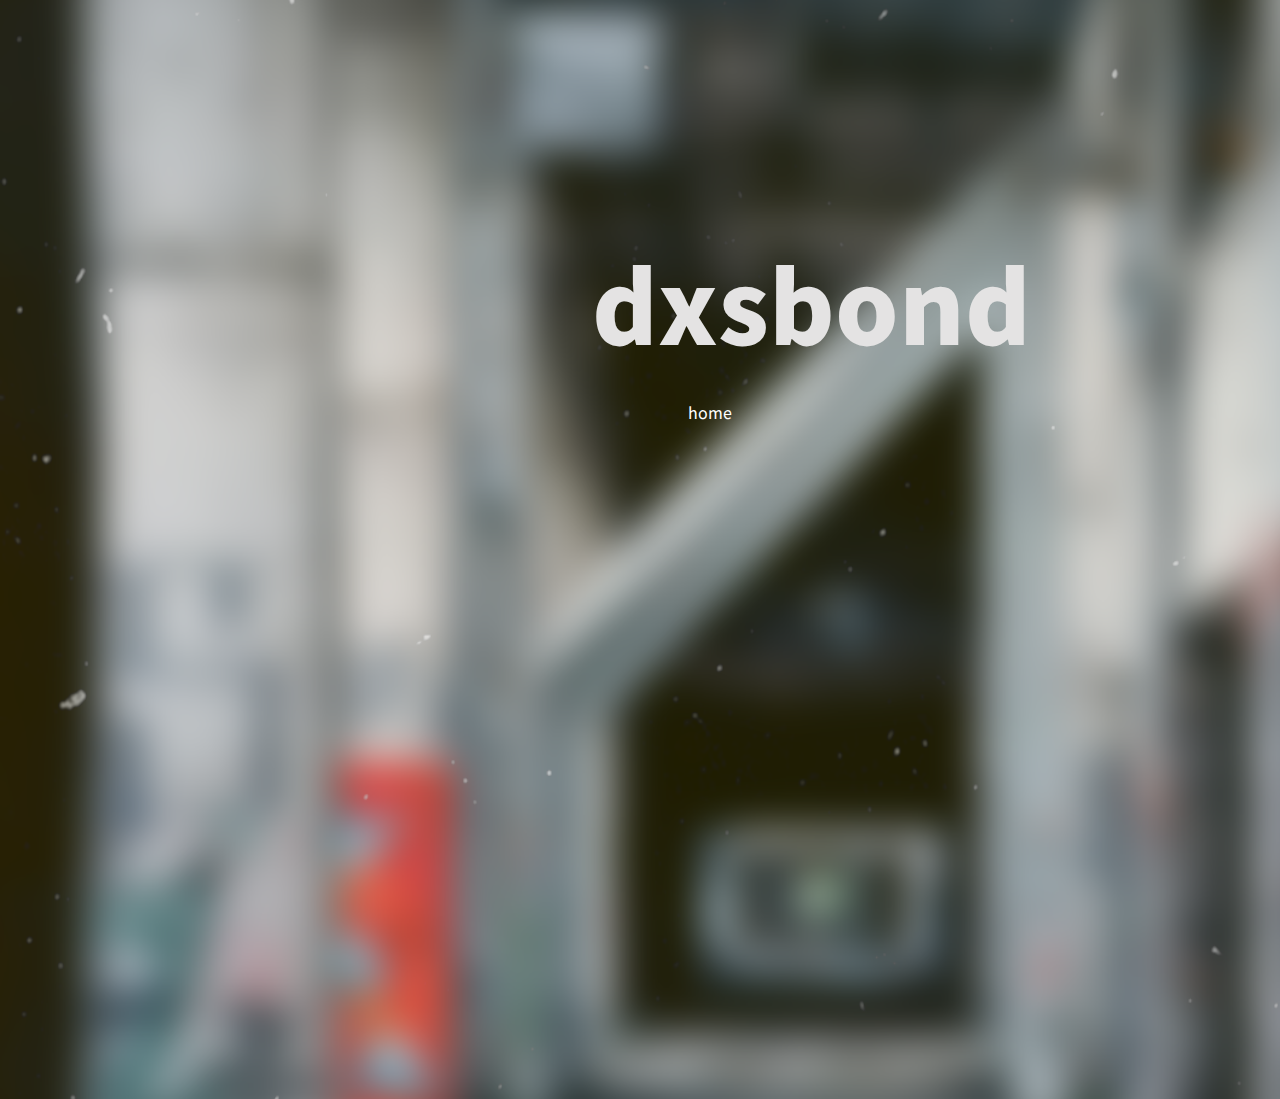
<file: index.html>
<!DOCTYPE html><html lang="en"><head>
    

    <script src="p5.sound.min.js"></script>
    <link rel="stylesheet" type="text/css" href="style.css">
    <meta charset="utf-8">
    <link href="https://fonts.googleapis.com/css2?family=Nanum+Pen+Script&display=swap" rel="stylesheet">
    <link href="https://fonts.googleapis.com/css2?family=Noto+Sans+KR:wght@300&display=swap" rel="stylesheet">

  </head>
  
  <style>
  h1 {text-align: center;}
    p {text-align: center;}
    div {text-align: center;}
    button {text-align: center;}
    a {text-align: center;}
    </style>
  
  <body style="background-image: url('DSC_0502.png'); background-size:100rem;">
      
  <div id="homed" >
    <a href="home.html">home</a>
  </div>
  



    <script src="sketch.js"></script>

    
<div id="Xayre"
   <h1 style="color: rgb(228, 227, 227)" style="font-size:100px;"><b><br><b><br><br><br><br>dxsbond</br></br></br></br></br></br>   </b>
 
   </h1> 
  </div>


<!--  <p><button onClick= href="home.html" style="background-color: rgb(119, 119, 119); border-color:rgb(119, 119, 119); color: rgb(227,227,227)">
    <u>home</button></u></p>

 <p1> <b>Links: </b> </p> 

<p> <a href="https://soundcloud.com/dxsbond">Soundcloud </a> </p>
<p> <a href="https://soundcloud.com/phayremusic">Soundcloud2 </a> </p>
<p> <a href="https://open.spotify.com/artist/5BR84YBLzbz4EUayioO3iE">Spotify </a> </p>
<p> Instagram </p>

<p2> <a href="https://www.youtube.com/channel/UCcRcry2zVKffPqb1iCUIvnw/videos">Youtube </a> </p>
<p3> <a href="https://soundcloud.com/dxsbond/doom">Latest Song </a> </p>
<p4> <a href="https://dxsbond.itch.io"> itch.io</a></p>
<p5> <a href="https://twitter.com/dxsbond">  twitter </a></p>
<p6> <a href="https://soundcloud.com/dxsbond/evr-x-bond-3/s-zZvVbtvxsOM">wip song </a></p>
-->
</body></html>
</file>
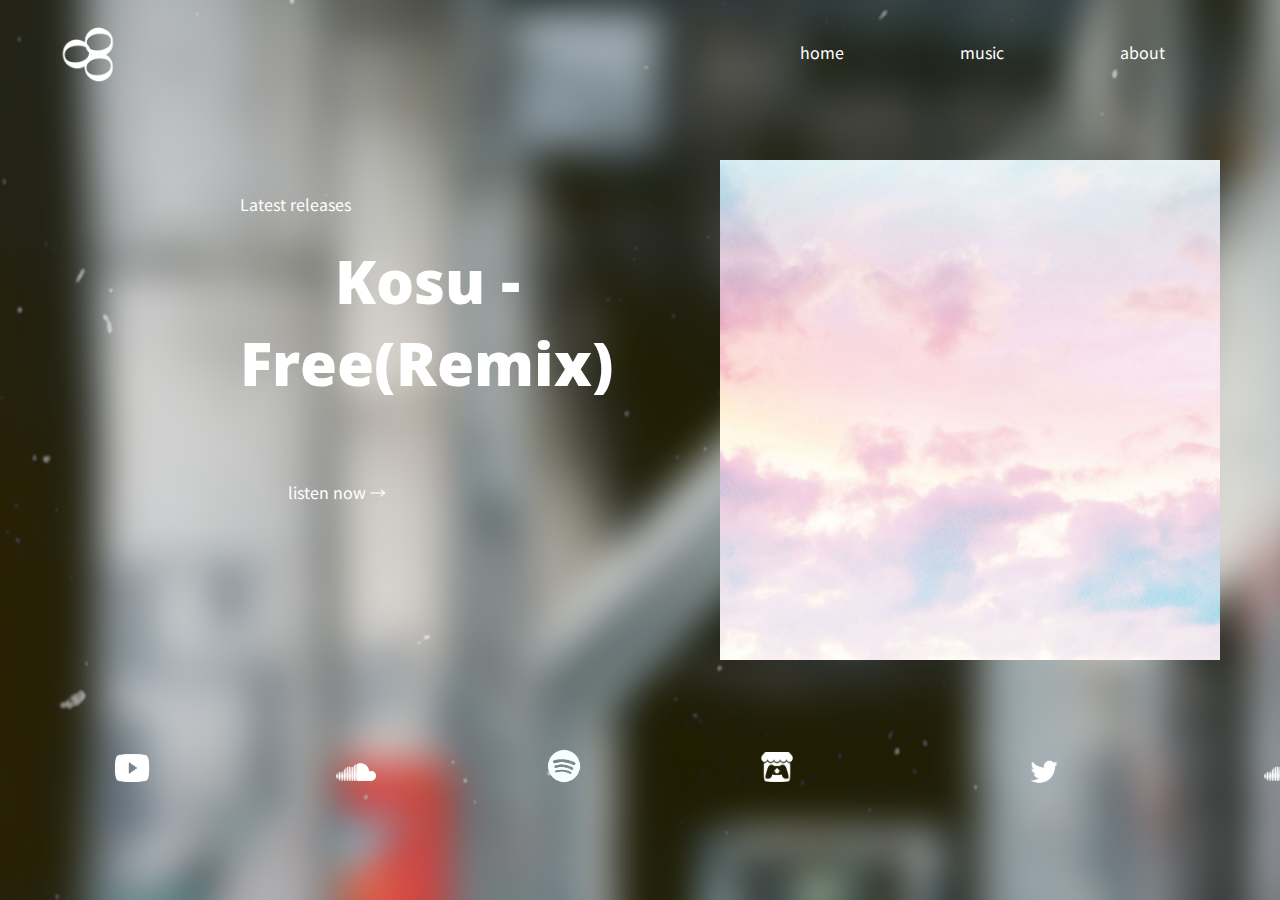
<file: home.html>
<!DOCTYPE html><html lang="en"><head>

    <script src="p5.sound.min.js"></script>
    <link rel="stylesheet" type="text/css" href="style.css">
    <meta charset="utf-8">
    <link href="https://fonts.googleapis.com/css2?family=Nanum+Pen+Script&display=swap" rel="stylesheet">
    <link href="https://fonts.googleapis.com/css2?family=Noto+Sans+KR:wght@300&display=swap" rel="stylesheet">
    <link rel="preconnect" href="https://fonts.googleapis.com"> 
    <link rel="preconnect" href="https://fonts.gstatic.com" crossorigin> 
    <link href="https://fonts.googleapis.com/css2?family=Open+Sans:wght@600&display=swap" rel="stylesheet">
  </head>
  
  <style>
    a{text-decoration: none;}
  h1 {text-align: center;}
    p {text-align: center;}
    div {text-align: center;}
    button {text-align: center;}
    </style>

<body style="background-image: url('DSC_0502.png'); background-size:100rem;">
    <script src="sketch.js"></script>
    
    

   




<!--
<p> <a href="https://soundcloud.com/dxsbond">Soundcloud </a> </p>
<p> <a href="https://soundcloud.com/phayremusic">Soundcloud2 </a> </p>
<p> <a href="https://open.spotify.com/artist/5BR84YBLzbz4EUayioO3iE">Spotify </a> </p>
<p> Instagram </p>
-->


<!-- 
<div class="tab">
  <button class="tablinks" onclick="openCity(event, 'Home')">Home</button>
  <button class="tablinks" onclick="openCity(event, 'Portfolio')">Portfolio</button>
  <button class="tablinks" onclick="openCity(event, 'About')">About</button>
</div>

Tab content -->

  
<div id="logo">

<img src="logo.png" width="100rem" height="131rem"></img>

</div>


<div id="Home" class="tabcontent">
  <a href="home.html">home</a>
</div>

<div id="Portfolio" class="tabcontent2">
  <a href="portfolio.html">portfolio</a> 
</div>

<div id="About" class="tabcontent3">
  <a href="about.html">about</a>
</div>

<div id="Music" class="tabcontent4p">
  <a href="music.html">music</a>
</div>


<div id="latest">
Latest releases


</div>


<div id="lawst" style="color: white;">
  <b>Kosu -<br>Free(Remix)</br></b>




</div>
<div id="listen">
<a href="https://soundcloud.com/phayremusic/kosu-free-remix?si=0f319ffca3904bb5914bee4ef2b5854b&utm_source=clipboard&utm_medium=text&utm_campaign=social_sharing">listen now → </a>


</div>




<div class="greece">
<img src="452035-unicorn-pastel-clouds-2-wallpaper-in-2020-pastel-clouds-pastel-sky-clouds.jpg" width="500" height="500">
</div>

<div id="wakeup">
<!-- <img src="Gucci-Mane-Bruno-Mars-Kodak-Black-Wake-Up-in-The-Sky-video-2018.jpeg" alt="nurtutre style.png" width="150" height="150"> -->
  </div>


<div id="all">
  <div class="spotify"> 
    <p7> 
    <a href="https://open.spotify.com/artist/5BR84YBLzbz4EUayioO3iE"><img src="Spotify.png" width= "40rem" height="40rem"></img> </a>
    </p7>
    
    
    
    </div>
<div class="youtube">

<p2> <a href="https://www.youtube.com/channel/UCcRcry2zVKffPqb1iCUIvnw/videos"><img src="youtube.png" width="92rem" height="80em"></img> </a> </p2>

</div>

<div class="soundcloud">
  <p3> <a href="https://soundcloud.com/disbandedbrkn/sets/discography"><img src="soundcloud.png" width="40rem" height="40rem"></img></a></p3>
  </div> 
    <div class="itch">
    
      <p4> <a href="https://dxsbond.itch.io"> <img src="itch.png" width="50rem" height="30rem"> </img></a></p4>
      </div>  
        <div class="twitter">
      
        <p5> <a href="https://twitter.com/dxsbond"> <img src="twitter.png" width="40rem" height="40rem"></img> </a></p5>
        </div>
          <div class="new">
        
            <p6> <a href="https://soundcloud.com/dxsbond/evr-x-bond-3/s-zZvVbtvxsOM"> <img src="soundcloud.png" width="40rem" height="40rem"></img> </a></p6>
            </div>
          </div>

<div id=contact>



</div>




        </body></html>
</file>
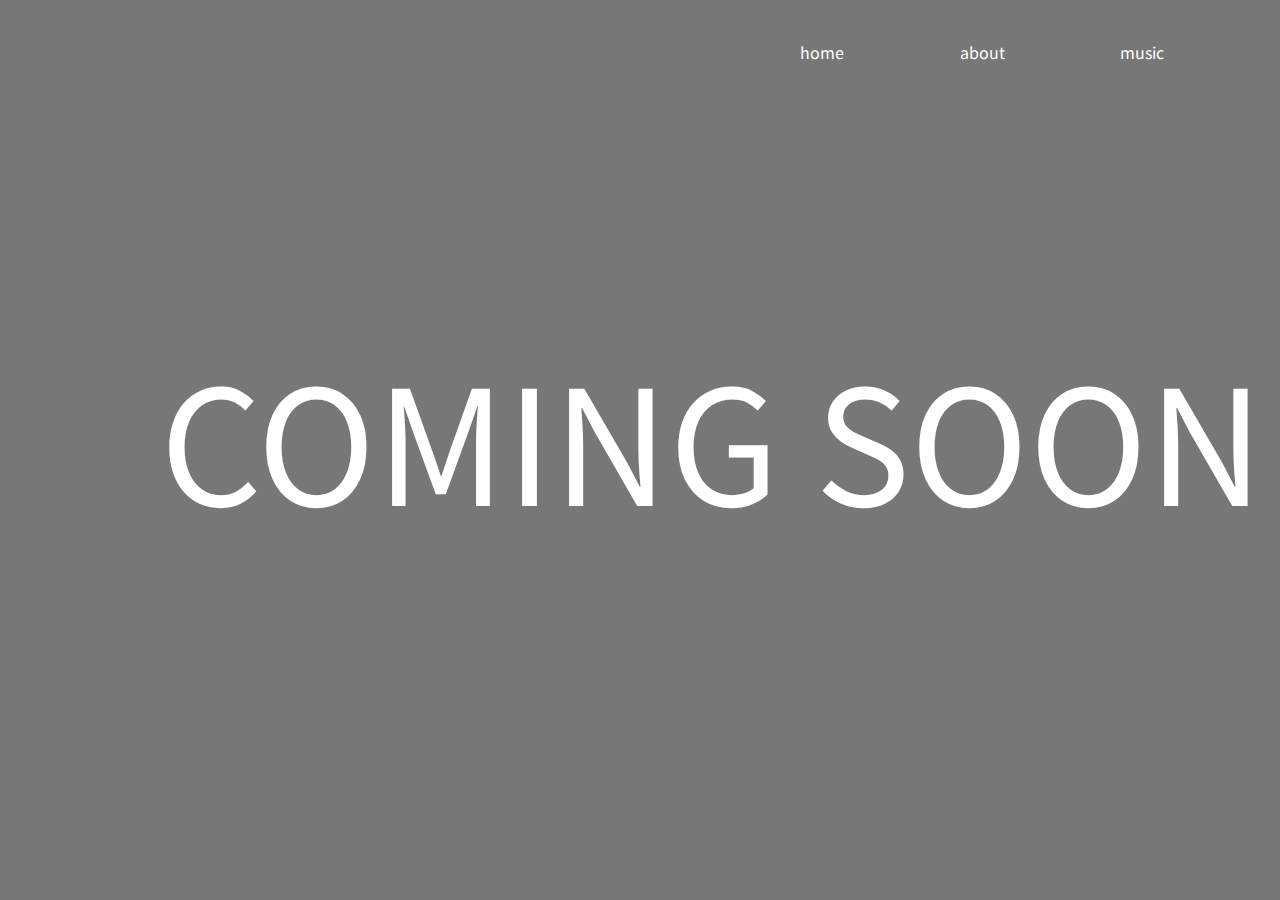
<file: music2.html>
<!DOCTYPE html><html lang="en"><head>
    

    <script src="p5.sound.min.js"></script>
    <link rel="stylesheet" type="text/css" href="style.css">
    <meta charset="utf-8">
    <link href="https://fonts.googleapis.com/css2?family=Nanum+Pen+Script&display=swap" rel="stylesheet">
    <link href="https://fonts.googleapis.com/css2?family=Noto+Sans+KR:wght@300&display=swap" rel="stylesheet">

  </head>
  
  <style>
    
  h1 {text-align: center;}
    p {text-align: center;}
    div {text-align: center;}
    button {text-align: center;}
    </style>
<div id="lost">

</div>
<div id="WIP">
<a>COMING SOON</a>


</div>



<div id="Home2" class="tabcontent">
  <a href="home.html">home</a>
</div>

<div id="Portfolio2" class="tabcontent2">
  <a href="portfolio.html">portfolio</a> 
</div>

<div id="About2" class="tabcontent3">
  <a href="about.html">about</a>
</div>
<div id="Music2">
  <a href="music.html">music</a>
</div>
<!--
<div id="lost"> 
<image src="lost.png" width="150rem">
  
</image>
</div>
<div id="intro"> 
<image src="photo-1517315003714-a071486bd9ea.jpg" width="150rem">
</image>
</div>
<div id="cloud"> 
  <image src="cloud.jpg" width="150rem">
  </image>
  </div>
  -->
</file>
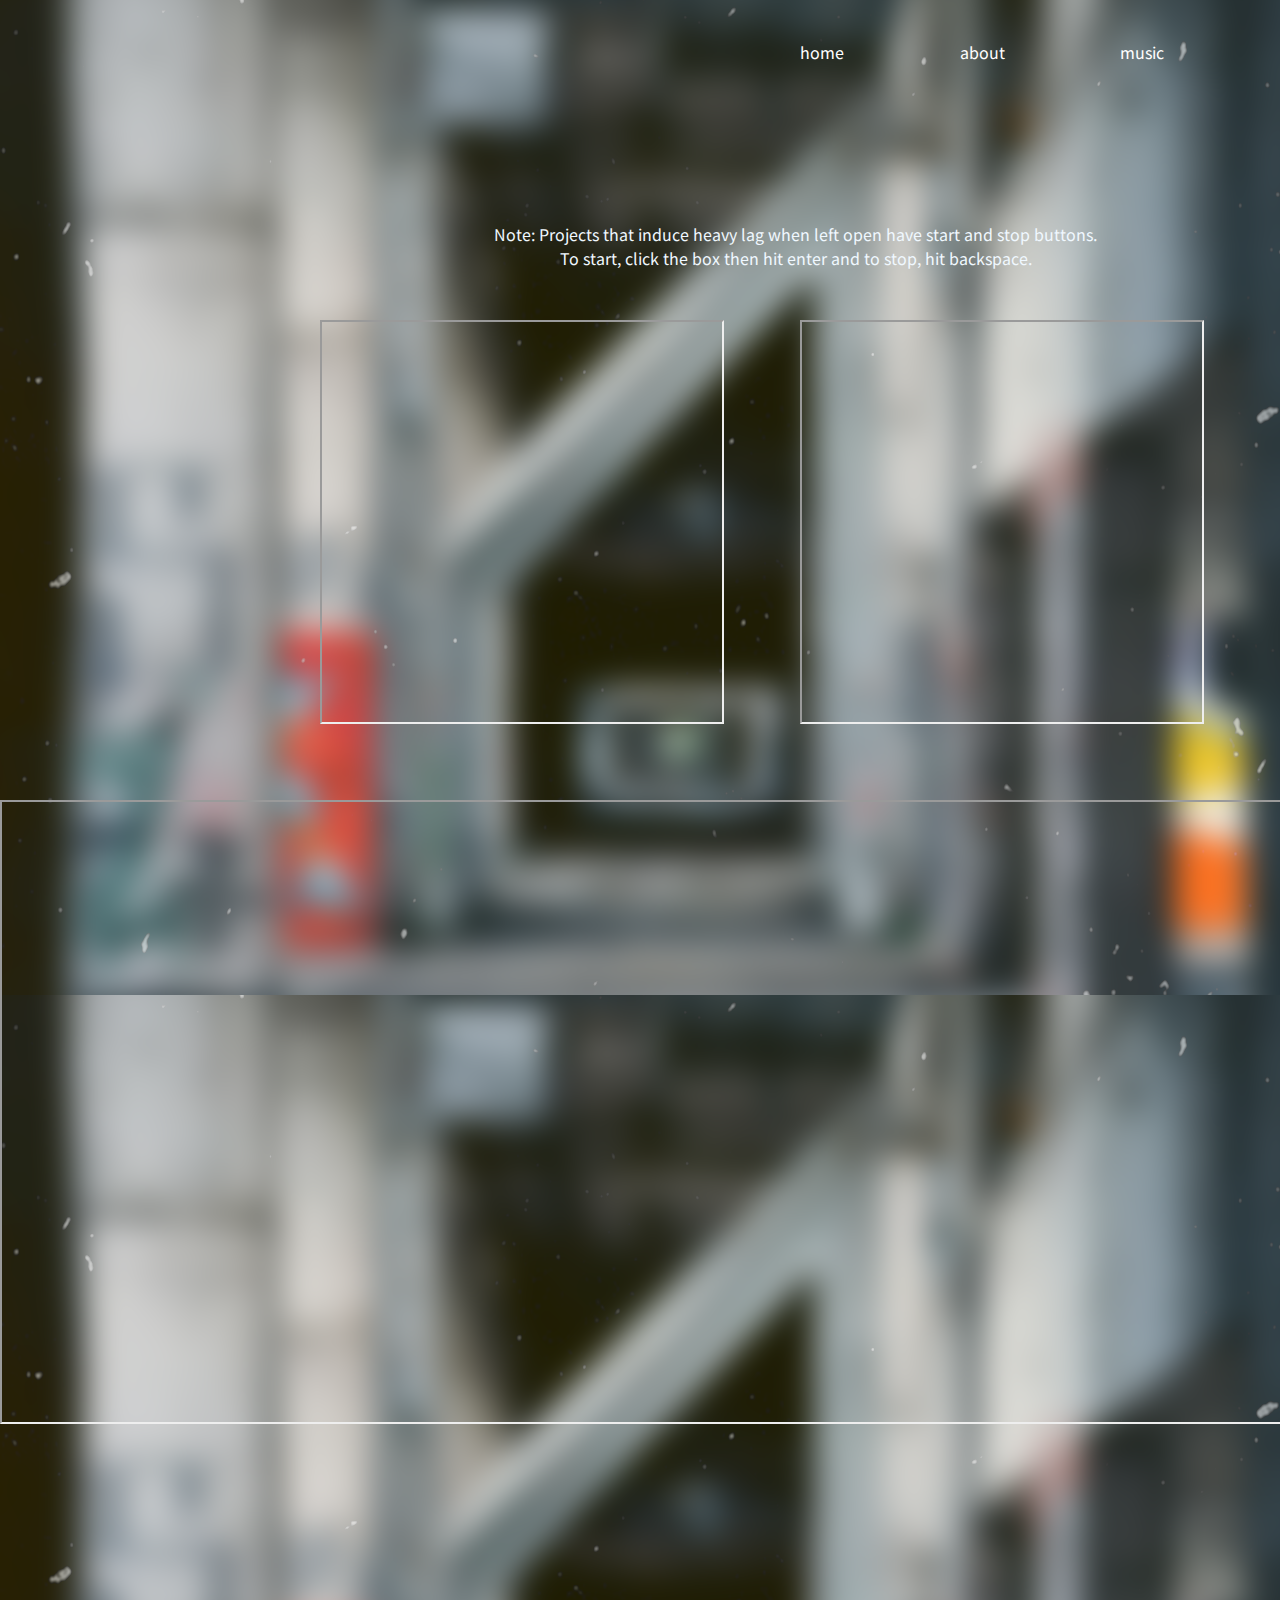
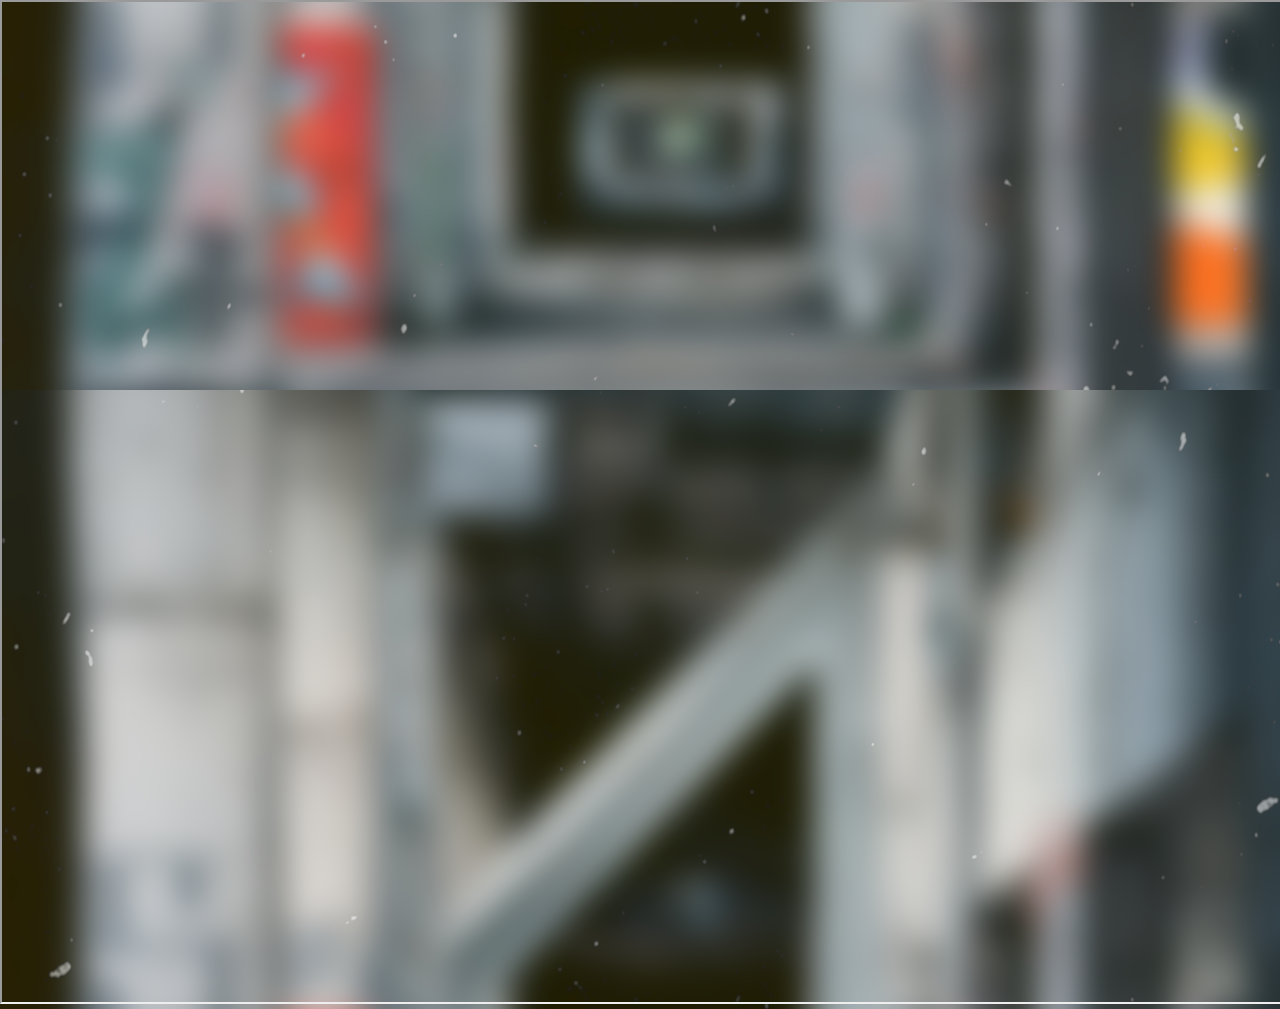
<file: portfolio.html>
<!DOCTYPE html><html lang="en"><head>
    

    <script src="p5.sound.min.js"></script>
    <link rel="stylesheet" type="text/css" href="style.css">
    <meta charset="utf-8">
    <link href="https://fonts.googleapis.com/css2?family=Nanum+Pen+Script&display=swap" rel="stylesheet">
    <link href="https://fonts.googleapis.com/css2?family=Noto+Sans+KR:wght@300&display=swap" rel="stylesheet">

  </head>
  
  <style>
  h1 {text-align: center;}
    p {text-align: center;}
    div {text-align: center;}
    button {text-align: center;}
    </style>
 
<body style="background-image:url('DSC_0502.png');">
 <div id="Home2" class="tabcontentp">
  <a href="home.html">home</a>
</div>

<div id="tabcontent2p">
  <a href="portfolio.html">portfolio</a> 
</div>

<div id="About2" class="tabcontent3p">
  <a href="about.html">about</a>
</div>
<div id="Music2">
  <a href="music.html">music</a>
</div>

 <body>
<div id='processing'>
<iframe src="https://openprocessing.org/user/247665/?view=sketches" width='1450rem;' height="1000rem;"> </iframe>



</div>


  <div class="note">
    <p style="margin:30px 30px 30px 30px">
   <nobr> Note: Projects that induce heavy lag when left open have start and stop buttons. <br>To start, click the box then hit enter and to stop, hit backspace.</br>
  </nobr>
  </p>
</div>  
  


<div class="project3">
    
    <iframe src="https://preview.p5js.org/nat.adegoke/embed/Y9CH0cn9F" width="1450rem;" height="620rem;"></iframe>





    


   </div>
   
    <div class="project2">
    <iframe src="https://preview.p5js.org/nat.adegoke/embed/ja-Wz218a" width="400rem;" height="400rem;"></iframe>



   </div>
    <div class="project1">




    
    
    <iframe src="https://preview.p5js.org/nat.adegoke/embed/BSt3ftAhU" width="400rem;" height="400rem;"></iframe> 
</div>
  
  


















 </body>
</file>
<file: style.css>
html, body {
  margin: 0;
  padding: 0;
  font-family: 'Noto Sans KR', sans-serif;
  font-size: 100%;

}





button{
width: 15rem;
height: 15rem;


}

canvas {

  display: block;
}

#gfx{
position:absolute;
top:50rem;
left:50rem;
}


#lostart{
position:absolute;
left: 50rem;
top:10rem;
}

#depth{
  position:absolute;
  left: 50rem;
  top:30rem;
  }
  #aora{
    position:absolute;
    left: 3rem;
    top:62rem;
    }

    #cherry{
      position:absolute;
      left: 50rem;
      top:85rem;
      }


#multilayer{
position:absolute;
left:3rem;
top:7rem;
}


#WIP{
position:absolute;
top:20rem;
font-size: 10rem;
left: 10rem;
}




#wakeup{
position: absolute;
top:90rem;



}

#soundclouddis{

position:absolute;
top:15rem;
left: 45.5rem;
}
#spotifydis{
  position: absolute;
  top:15rem;
  left:16.5rem;
}

#artistpick{
position: absolute;
left:70rem;
top:15rem;
}

#discography{
position:relative;
left:10rem;

}

#Xayre{
position: absolute;
left: 37rem;
top: -31rem;
font-size: 100px;
}

#spof{
position:absolute;
top:18rem;
left:20rem;


}

#soundcl{
position:absolute;
top:18rem;
left:50rem;


}

#listen{
position: absolute;
top: 30rem;
left:18rem;

}

#listen:hover{
  transition: 0.5s;
  color: #ff0000;

}

#lawst{
position: absolute;
top:15rem;
left:15rem;
font-size:60px;
font-weight: 700;
font-family:'Open Sans', sans-serif;
}


#latest{
position:absolute;
color: white;
top:12rem;
left: 15rem;


}



#lost{
position:absolute;
left: 20rem;
top: 15rem;
}


#intro{
  position:absolute;
  left: 35rem;
  top: 15rem;
  }


#cloud{
  position:absolute;
  left:50rem;
  top: 15rem;
  }

#processing{
position:absolute;
top:100rem;



}


#aboutme{
position:absolute;
top:14.5rem;
left:18rem;
color:white;
}
#aboutme:hover{
  font-size: 25px;
  transition: 0.5s;
  color: #ffffff;

  text-shadow: 0 0 10px #ffffff;
}


#Portfolio{
position:absolute;
top:2.5rem;
left:80rem;
z-index:2;

}
#Portfolio:hover{
  transition: 0.5s;
  color: #ffffff;
  border: 0 none #ccc;
border-bottom: white;
  border-style: solid;
  border-radius: 0;
  


}
#Portfolio:hover a:after{
  transition: 0.5s;
  color: #ffffff;
  border: 0 none #ccc;
border-bottom: white;
  border-style: solid;
  border-radius: 0;
  
}
#Portfolio2:hover{
  transition: 0.5s;
  color: #ffffff;
  border: 0 none #ccc;
border-bottom: white;
  border-style: solid;
  border-radius: 0;
  
}


#Music{

  position:absolute;
  top: 2.5rem;
  left:60rem;
  display: block;

/*border-radius: 50%;

  color: #666;
  

  transition: .5s; */
  z-index:2;
      } 


#Music:hover{
  transition: 0.5s;
  color: #ffffff;
  border: 0 none #ccc;
border-bottom: white;
  border-style: solid;
  border-radius: 0;

}      
#Music2:hover{
  transition: 0.5s;
  color: #ffffff;
  border: 0 none #ccc;
border-bottom: white;
  border-style: solid;
  border-radius: 0;

}     

#abt{
position:absolute;
top:6rem;

}

#Home{

  position:absolute;
  top:2.5rem;
  left:50rem;
  z-index:2;
      }
#Home:hover{
  transition: 0.5s;
  color: #ffffff;
  border: 0 none #ccc;
border-bottom: white;
  border-style: solid;
  border-radius: 0;

}
#Home2:hover{
  transition: 0.5s;
  color: #ffffff;
  border: 0 none #ccc;
border-bottom: white;
  border-style: solid;
  border-radius: 0;

}

  #About{
  position: absolute;
  color: white;
  left: 70rem;
  top: 2.5rem;
  z-index:2;
        }

       #About:hover{
        transition: 0.5s;
        color: #ffffff;
        border: 0 none #ccc;
      border-bottom: white;
        border-style: solid;
        border-radius: 0;

       } 
       #About2:hover{
      transition: 0.5s;
        color: #ffffff;
        border: 0 none #ccc;
      border-bottom: white;
        border-style: solid;
        border-radius: 0;

       } 
          #art{
position:absolute;
top: 2.5rem;

right: 50rem;


          }

       #art:hover{
        transition: 0.5s;
        color: #ffffff;
        border: 0 none #ccc;
      border-bottom: white;
        border-style: solid;
        border-radius: 0;

       } 
       #art:hover{
      transition: 0.5s;
        color: #ffffff;
        border: 0 none #ccc;
      border-bottom: white;
        border-style: solid;
        border-radius: 0;

       } 
          


#musicShowcase{

position:absolute;
top:0rem;


z-index:1;

}      

#Music2{

  position:absolute;
  top:2.5rem;
  left:70rem;
  z-index:2;
      }   
      #Portfolio2{

        position:absolute;
        top:2.5rem;
        left:80rem;
        z-index:2;
            }   
#Home2{

  position:absolute;
  top:2.5rem;
  left:50rem;
  z-index:2;
      }

#homed{
position:absolute;
left:43rem;
top:25rem;



z-index:2;



}

#homed:hover{
  top:24.5rem;
  transition: 0.5s;
  color: #ffffff;
  border: 0 none #ccc;
border-bottom: white;
  border-style: solid;
  border-radius: 0;
}


#logo{
position:absolute;
top:-1rem;
left: 3rem;
z-index:1;

}

  #About2{
  position: absolute;
  color: white;
  left: 60rem;
  top: 2.5rem;
  z-index:2;
        }


body {
  
  background: rgb(119, 119, 119);
  /*
  
  background-image: url(image.png);
  background-position: right middle, left;
  background-repeat: no-repeat, repeat;
  */
  vertical-align: text-bottom;

}

p1 {
position: absolute;
left: 35rem;
top: 35rem;
}

.bodyme{
  position: absolute;
color: white;

font-size: 4rem;
top: 20rem;
left: 20rem;
}

.youtube{

  position: absolute;

  left: 1.4rem;
top:45.5rem;

}

#links{
position:absolute;




z-index:1 ;

}


.greece{
position: absolute;
left: 10rem;
top: -32rem;
}

.center {
  margin: auto;
  width: 50%;
  border: 3px solid green;
  padding: 10px;
}

h1 {
  position: absolute;

  font-size: 6rem;
top: -35rem;
left: 35.5rem;
}

#all{
position:absolute;
left: 4rem

}

.greece{

position: absolute;
top: 10rem;
left: 45rem;

}

a:visited{
text-decoration: none;
color: white;


}

.twitter{

position: absolute;
left: 60rem;
top:47rem;
}

.soundcloud{
  position: absolute;

  left: 75rem;
top:47rem;
} 



.new{

  position: absolute;
  left: 17rem;
  top:47rem;
}

.itch{
  position: absolute;
left: 43rem;
top: 47rem;

}

.spotify{
position: absolute;
left: 30rem;
top: 46.6rem;



}
#tabcontent2p{
  position:absolute;
  left: -30rem;
  top: 20px;
  
  
  }

  .tabcontent{
position:absolute;
left: -30rem;
top:-30rem;


}

.tabcontent2{
  position:absolute;
  left: -30rem;
  top:-28rem;
  
  
  }
  

  .tabcontent3{
    position:absolute;
    left: -30rem;
    top:-26rem;
    
    
    }


.portfolio {
position: absolute;
left: 33rem;
top: 50rem;
color: white;
font-size: 10rem;
}

.note {
position:absolute;
color:aliceblue;
top:12rem;

left:29rem;

}

.project3{

  position:absolute;

  top:50rem;
  left:0rem;
  



}

.project2{

  position:absolute;

  top:20rem;
  left:50rem;
  
  
  
  }



.project1{
position:absolute;

top:20rem;
left:20rem;



}


a {
  text-decoration: none;
  color: white;
  
  



}


p1{

color: white;

}
p {
position:absolute;


}

li {
position: absolute;
top: 22rem;
left: 18rem;


}


button {

position: absolute;
top: 350px;
left: 285px;

}
</file>
